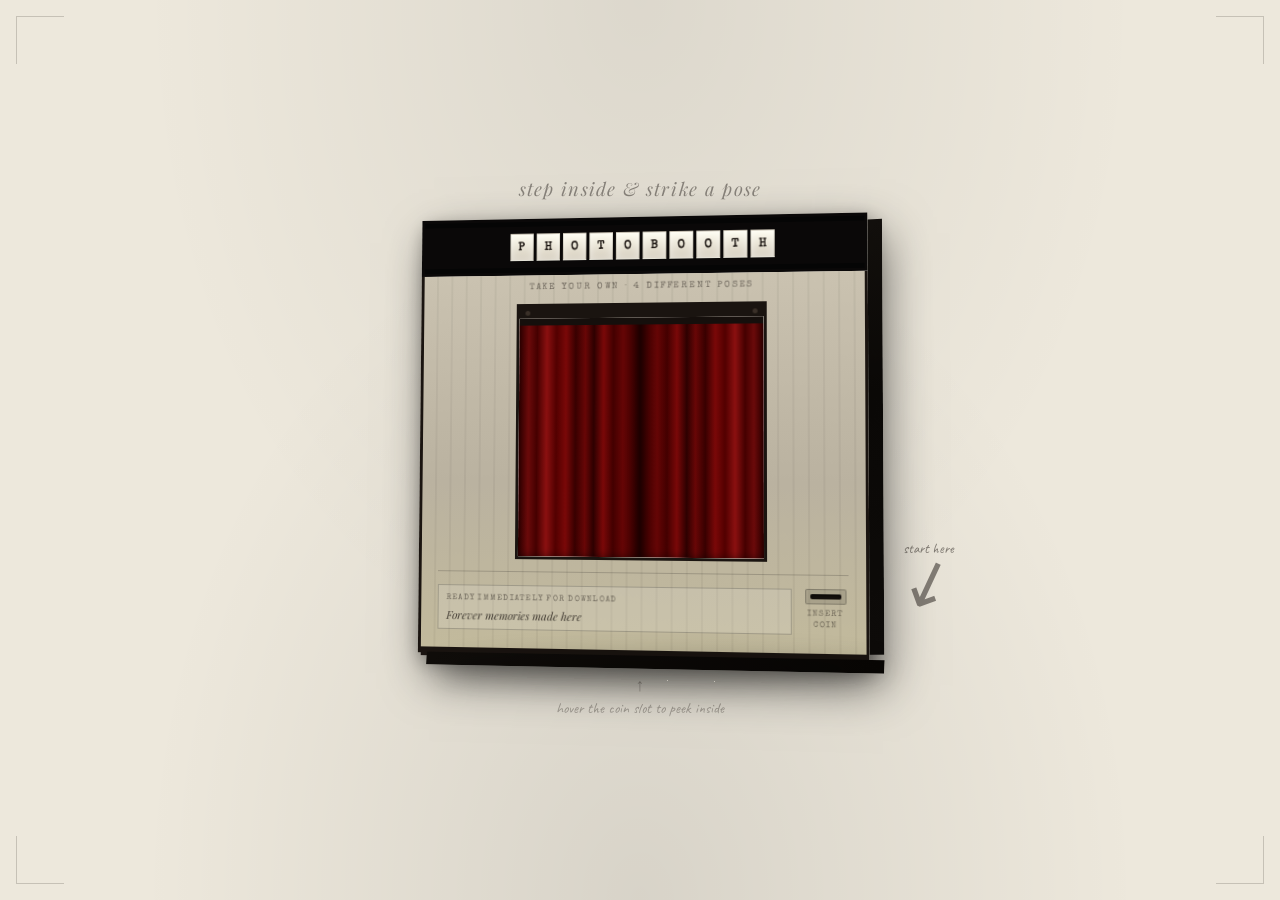
<file: index.html>
<!doctype html>
<html lang="en">
  <head>
    <meta charset="UTF-8" />
    <meta name="viewport" content="width=device-width, initial-scale=1.0" />

    <title>Hulagway</title>
    <link rel="icon" type="image/svg+xml" href="favicon.svg" />

    <link rel="preconnect" href="https://fonts.googleapis.com" />
    <link
      href="https://fonts.googleapis.com/css2?family=Special+Elite&family=Playfair+Display:ital,wght@0,900;1,400&family=Caveat:wght@400;700&display=swap"
      rel="stylesheet"
    />

    <link rel="stylesheet" href="css/style1.css" />
  </head>

  <body>
    <main class="landing" id="landing">
      <div class="page-corner top-left"></div>
      <div class="page-corner top-right"></div>
      <div class="page-corner bottom-left"></div>
      <div class="page-corner bottom-right"></div>

      <p class="tagline">step inside &amp; strike a pose</p>

      <section class="cabinet-scene">
        <div class="cabinet" id="cabinet">
          <!-- Photo booth sign -->
          <div class="sign">
            <div class="sign-rail"></div>

            <div class="sign-tiles">
              <span>P</span>
              <span>H</span>
              <span>O</span>
              <span>T</span>
              <span>O</span>
              <span>B</span>
              <span>O</span>
              <span>O</span>
              <span>T</span>
              <span>H</span>
            </div>

            <div class="sign-rail"></div>
          </div>

          <!-- Main cabinet -->
          <div class="cabinet-body">
            <p class="cabinet-sub">
              Take Your Own · 4 Different Poses
            </p>

            <!-- Curtain entrance -->
            <div class="entrance-frame">
              <div class="pelmet">
                <span></span>
                <span></span>
              </div>

              <div class="entrance" id="entrance">
                <div class="interior">
                  <!-- The real Hulagway page. It is shown when the curtains open. -->
                  <iframe
                    class="page-preview"
                    id="pagePreview"
                    src="booth.html"
                    title=""
                    tabindex="-1"
                    aria-hidden="true"
                  ></iframe>
                </div>

                <div class="curtain curtain-left"></div>
                <div class="curtain curtain-right"></div>
                <div class="curtain-rod"></div>
              </div>
            </div>

            <!-- Bottom cabinet section -->
            <div class="cabinet-bottom">
              <div class="placard">
                <div class="placard-sub">
                  Ready immediately for download
                </div>

                <div class="placard-main">
                  <em>Forever memories made here</em>
                </div>
              </div>

              <!-- Insert coin button -->
              <button
                class="coin-zone"
                id="coinZone"
                type="button"
                aria-label="Insert coin"
              >
                <div class="coin-slot-wrap">
                  <div class="coin-slot-housing">
                    <div class="coin-slot"></div>
                  </div>

                  <div class="coin-drop" id="coinDrop"></div>

                  <div class="coin-label">
                    INSERT<br />
                    COIN
                  </div>
                </div>
              </button>
            </div>
          </div>

          <!-- Cabinet 3D sides -->
          <div class="face-right"></div>
          <div class="face-bottom"></div>
        </div>

        <div class="cabinet-shadow"></div>

        <!-- Start arrow -->
        <div class="start-here">
          <span>start here</span>
          <div class="arrow">↙</div>
        </div>
      </section>

      <p class="hover-hint">
        <span class="hint-arrow">↑</span>
        <span class="desktop-hint">
          hover the coin slot to peek inside
        </span>
        <span class="mobile-hint">
          tap the coin slot to start
        </span>
      </p>
    </main>

    <!-- Custom coin cursor -->
    <div class="coin-cursor" id="coinCursor" aria-hidden="true">
      <span>¢</span>
    </div>

    <script src="js/script.js"></script>
  </body>
</html>
</file>
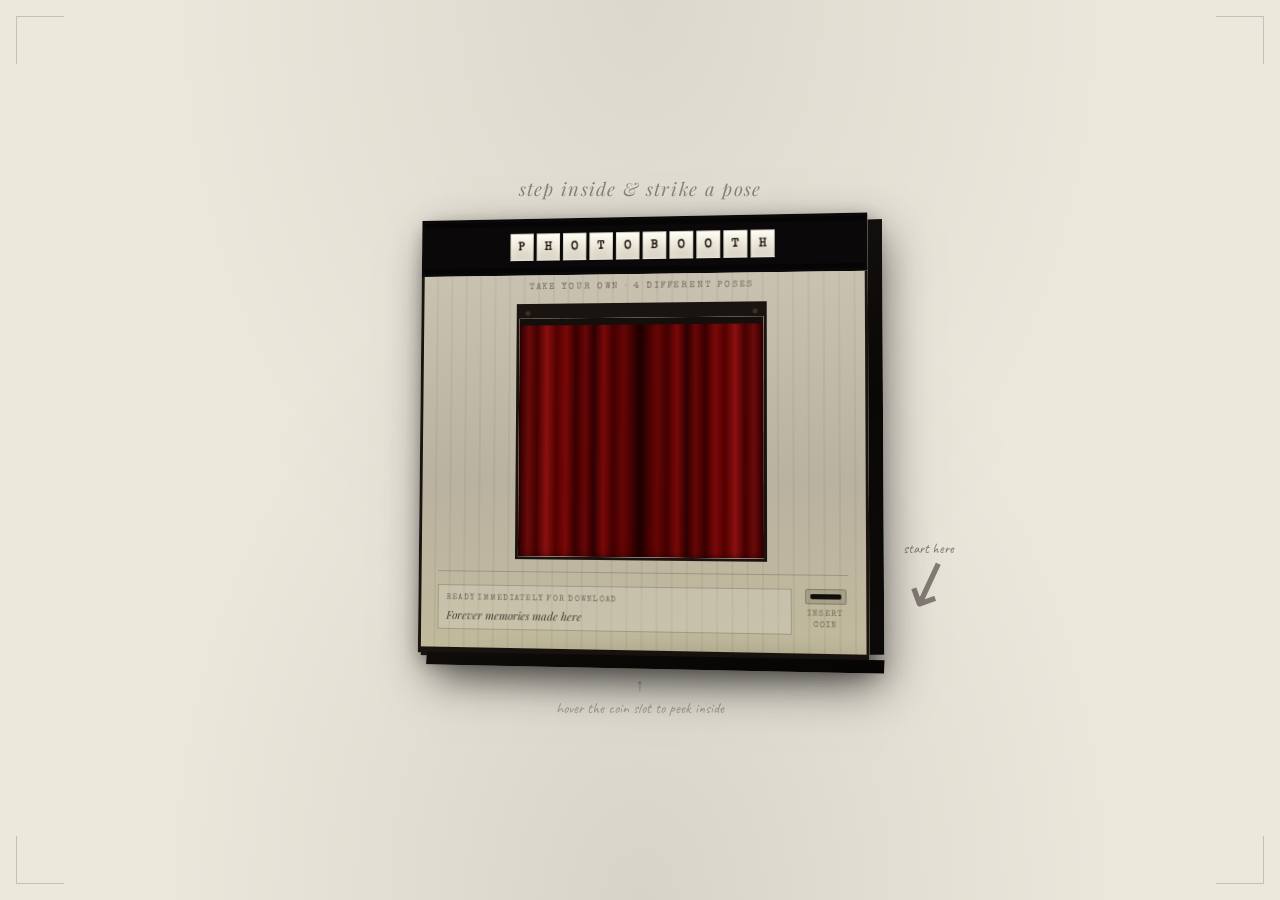
<file: intro.html>
<!doctype html>
<html lang="en">
  <head>
    <meta charset="UTF-8" />
    <meta name="viewport" content="width=device-width, initial-scale=1.0" />

    <title>Photo Booth</title>

    <link rel="preconnect" href="https://fonts.googleapis.com" />
    <link
      href="https://fonts.googleapis.com/css2?family=Special+Elite&family=Playfair+Display:ital,wght@0,900;1,400&family=Caveat:wght@400;700&display=swap"
      rel="stylesheet"
    />

    <link rel="stylesheet" href="css/style1.css" />
  </head>

  <body>
    <main class="landing" id="landing">
      <div class="page-corner top-left"></div>
      <div class="page-corner top-right"></div>
      <div class="page-corner bottom-left"></div>
      <div class="page-corner bottom-right"></div>

      <p class="tagline">step inside &amp; strike a pose</p>

      <section class="cabinet-scene">
        <div class="cabinet" id="cabinet">
          <!-- Photo booth sign -->
          <div class="sign">
            <div class="sign-rail"></div>

            <div class="sign-tiles">
              <span>P</span>
              <span>H</span>
              <span>O</span>
              <span>T</span>
              <span>O</span>
              <span>B</span>
              <span>O</span>
              <span>O</span>
              <span>T</span>
              <span>H</span>
            </div>

            <div class="sign-rail"></div>
          </div>

          <!-- Main cabinet -->
          <div class="cabinet-body">
            <p class="cabinet-sub">
              Take Your Own · 4 Different Poses
            </p>

            <!-- Curtain entrance -->
            <div class="entrance-frame">
              <div class="pelmet">
                <span></span>
                <span></span>
              </div>

              <div class="entrance" id="entrance">
                <div class="interior">
                  <div class="interior-glow"></div>

                  <div class="aperture">
                    <div class="aperture-ring">
                      <div class="aperture-dot"></div>
                    </div>
                  </div>

                  <p class="interior-cta">step inside</p>
                </div>

                <div class="curtain curtain-left"></div>
                <div class="curtain curtain-right"></div>
                <div class="curtain-rod"></div>
              </div>
            </div>

            <!-- Bottom cabinet section -->
            <div class="cabinet-bottom">
              <div class="placard">
                <div class="placard-sub">
                  Ready immediately for download
                </div>

                <div class="placard-main">
                  <em>Forever memories made here</em>
                </div>
              </div>

              <!-- Insert coin button -->
              <button
                class="coin-zone"
                id="coinZone"
                type="button"
                aria-label="Insert coin"
              >
                <div class="coin-slot-wrap">
                  <div class="coin-slot-housing">
                    <div class="coin-slot"></div>
                  </div>

                  <div class="coin-drop" id="coinDrop"></div>

                  <div class="coin-label">
                    INSERT<br />
                    COIN
                  </div>
                </div>
              </button>
            </div>
          </div>

          <!-- Cabinet 3D sides -->
          <div class="face-right"></div>
          <div class="face-bottom"></div>
        </div>

        <div class="cabinet-shadow"></div>

        <!-- Start arrow -->
        <div class="start-here">
          <span>start here</span>
          <div class="arrow">↙</div>
        </div>
      </section>

      <p class="hover-hint">
        <span class="hint-arrow">↑</span>
        <span class="desktop-hint">
          hover the coin slot to peek inside
        </span>
        <span class="mobile-hint">
          tap the coin slot to start
        </span>
      </p>
    </main>

    <!-- Custom coin cursor -->
    <div class="coin-cursor" id="coinCursor" aria-hidden="true">
      <span>¢</span>
    </div>

    <script src="js/script.js"></script>
  </body>
</html>
</file>
<file: css/style1.css>
*,
*::before,
*::after {
  box-sizing: border-box;
  margin: 0;
  padding: 0;
}

html,
body {
  min-height: 100%;
  overflow-x: hidden;
}

body {
  color: #1a1410;
  background: #ede8dc;
  cursor: none;
}

button {
  font: inherit;
}

/* Main page */

.landing {
  min-height: 100vh;
  padding: 24px 20px 30px;
  display: flex;
  flex-direction: column;
  align-items: center;
  justify-content: center;
  position: relative;
  overflow: hidden;

  background-color: #ede8dc;
  background-image:
    radial-gradient(
      ellipse at 50% 0%,
      rgba(0, 0, 0, 0.07),
      transparent 55%
    ),
    radial-gradient(
      ellipse at 50% 100%,
      rgba(0, 0, 0, 0.09),
      transparent 55%
    );

  font-family: "Special Elite", cursive;
  transition: background 2.5s ease;
}

.landing.zooming {
  background: #000;
  overflow: hidden;
}

/* Everything around the booth fades away while we zoom in. */
.landing.zooming .tagline,
.landing.zooming .page-corner,
.landing.zooming .cabinet-shadow,
.landing.zooming .start-here,
.landing.zooming .hover-hint {
  opacity: 0;
  transition: opacity 0.6s ease;
}

.tagline {
  margin-bottom: 14px;
  color: #1a1410;
  opacity: 0.45;
  font-family: "Playfair Display", serif;
  font-size: clamp(0.95rem, 2vw, 1.15rem);
  font-style: italic;
  letter-spacing: 0.07em;
  text-align: center;
}

/* Corner decorations */

.page-corner {
  width: 48px;
  height: 48px;
  position: fixed;
  opacity: 0.18;
  pointer-events: none;
}

.top-left {
  top: 16px;
  left: 16px;
  border-top: 1.5px solid #1a1410;
  border-left: 1.5px solid #1a1410;
}

.top-right {
  top: 16px;
  right: 16px;
  border-top: 1.5px solid #1a1410;
  border-right: 1.5px solid #1a1410;
}

.bottom-left {
  bottom: 16px;
  left: 16px;
  border-bottom: 1.5px solid #1a1410;
  border-left: 1.5px solid #1a1410;
}

.bottom-right {
  right: 16px;
  bottom: 16px;
  border-right: 1.5px solid #1a1410;
  border-bottom: 1.5px solid #1a1410;
}

/* Cabinet */

.cabinet-scene {
  position: relative;
  perspective: 1000px;
}

.cabinet {
  width: 450px;
  position: relative;
  transform: translate(0px, 0px) rotateY(-5deg) rotateX(2deg) scale(1);
  /* transform-origin is set in js/script.js */
  transform-style: preserve-3d;

  box-shadow:
    12px 22px 45px rgba(0, 0, 0, 0.62),
    4px 8px 18px rgba(0, 0, 0, 0.38);

  transition: transform 1.8s cubic-bezier(0.4, 0, 0.6, 1);
}

/* The zoom itself (translate + scale) is set in js/script.js,
   so the page inside the entrance ends up exactly full screen. */
.cabinet.zoom {
  transition: transform 3.2s cubic-bezier(0.5, 0, 0.25, 1);
}

.sign {
  position: relative;
  border: 3.5px solid #0a0808;
  background: #0a0808;
}

.sign-rail {
  height: 5px;
  background: #050505;
}

.sign-tiles {
  display: flex;
  justify-content: center;
  gap: 3px;
  padding: 7px 10px;
  background: #0a0808;
}

.sign-tiles span {
  width: 24px;
  height: 28px;
  display: flex;
  align-items: center;
  justify-content: center;

  color: #1a1410;
  background: linear-gradient(#fffdf0, #d4ccbc);
  border: 1px solid rgba(0, 0, 0, 0.1);

  box-shadow:
    inset 0 0 8px rgba(255, 255, 255, 0.5),
    0 1px 0 rgba(0, 0, 0, 0.15);

  font-size: 0.78rem;
  font-weight: bold;
}

.cabinet-body {
  padding: 8px 17px 12px;
  border: 3.5px solid #1a1410;
  border-top: 0;

  background:
    repeating-linear-gradient(
      90deg,
      transparent 0,
      transparent 13px,
      rgba(0, 0, 0, 0.045) 13px,
      rgba(0, 0, 0, 0.045) 15px
    ),
    linear-gradient(to bottom, #cac2b0, #bab2a0 55%, #c2ba9c);
}

.cabinet-body::after {
  content: "";
  display: block;
  height: 9px;
  margin: 18px -17px -18px;
  background: #1a1410;
}

.cabinet-sub {
  margin-bottom: 12px;
  color: #1a1410;
  opacity: 0.52;
  font-size: 0.54rem;
  letter-spacing: 0.22em;
  text-align: center;
  text-transform: uppercase;
}

/* Entrance */

.entrance-frame {
  width: 252px;
  margin: 0 auto 12px;
  border: 3.5px solid #1a1410;
}

.pelmet {
  height: 12px;
  display: flex;
  align-items: center;
  justify-content: space-between;
  padding: 0 6px;
  background: #1a1410;
}

.pelmet span {
  width: 5px;
  height: 5px;
  border-radius: 50%;
  background: #3a3028;
}

.entrance {
  height: 240px;
  position: relative;
  overflow: hidden;
  background: #050505;
}

.interior {
  position: absolute;
  inset: 0;
  overflow: hidden;
  background: #f3ebe4;
}

/* The real page is laid out at full-screen size (set in js/script.js)
   and shrunk to fit inside the entrance. */
.page-preview {
  position: absolute;
  top: 50%;
  left: 50%;
  border: 0;
  background: #f3ebe4;
  pointer-events: none;
  transform-origin: center center;
}

/* Curtains */

.curtain {
  width: 50%;
  height: 100%;
  position: absolute;
  top: 0;
  z-index: 2;

  background:
    repeating-linear-gradient(
      to right,
      #2d0000 0%,
      #6b0a0a 8%,
      #450000 15%,
      #8b1010 23%,
      #520000 31%,
      #7a0808 39%,
      #380000 47%,
      #680606 55%,
      #2d0000 62%,
      #7a0808 70%,
      #430000 78%,
      #650505 86%,
      #2d0000 100%
    );

  transition: transform 5.2s cubic-bezier(0.16, 1, 0.3, 1);
}

.curtain-left {
  left: 0;
  box-shadow: inset -3px 0 8px rgba(0, 0, 0, 0.5);
}

.curtain-right {
  right: 0;
  transform: scaleX(-1);
  box-shadow: inset -3px 0 8px rgba(0, 0, 0, 0.5);
}

.curtains-open .curtain-left {
  transform: translateX(-100%);
}

.curtains-open .curtain-right {
  transform: scaleX(-1) translateX(-100%);
}

.curtain-rod {
  position: absolute;
  top: 0;
  right: 0;
  left: 0;
  z-index: 3;
  height: 7px;
  background: #150f0c;
}

.curtains-open .curtain-rod {
  opacity: 0;
  transition: opacity 0.8s ease 0.3s;
}

/* Cabinet bottom */

.cabinet-bottom {
  display: flex;
  align-items: flex-start;
  gap: 10px;
  padding-top: 13px;
  border-top: 1.5px solid rgba(0, 0, 0, 0.18);
}

.placard {
  flex: 1;
  padding: 6px 8px;
  border: 1.5px solid rgba(0, 0, 0, 0.2);
  background: rgba(255, 255, 255, 0.13);
}

.placard-sub {
  margin-bottom: 4px;
  color: #1a1410;
  opacity: 0.5;
  font-size: 0.52rem;
  letter-spacing: 0.15em;
  line-height: 1.5;
  text-transform: uppercase;
}

.placard-main {
  color: #1a1410;
  opacity: 0.75;
  font-family: "Playfair Display", serif;
  font-size: 0.7rem;
  font-style: italic;
}

/* Insert coin */

.coin-zone {
  width: 45px;
  padding: 0;
  position: relative;
  border: 0;
  background: transparent;
  cursor: none;
}

.coin-slot-wrap {
  display: flex;
  flex-direction: column;
  align-items: center;
  gap: 5px;
  position: relative;
}

.coin-slot-housing {
  width: 40px;
  padding: 4px;
  border: 1px solid rgba(0, 0, 0, 0.22);
  border-radius: 2px;
  background: rgba(0, 0, 0, 0.12);
  transition: 0.25s ease;
}

.coin-zone:hover .coin-slot-housing {
  border-color: rgba(200, 150, 40, 0.3);
  background: rgba(0, 0, 0, 0.18);
  box-shadow:
    0 0 6px rgba(200, 150, 40, 0.2),
    inset 0 0 4px rgba(200, 150, 40, 0.1);
}

.coin-slot {
  width: 100%;
  height: 5px;
  border-radius: 2px;
  background: #1a1410;
  box-shadow: inset 0 2px 4px rgba(0, 0, 0, 0.7);
}

.coin-label {
  color: #1a1410;
  opacity: 0.48;
  font-size: 0.48rem;
  letter-spacing: 0.14em;
  line-height: 1.4;
  text-align: center;
}

.coin-drop {
  width: 20px;
  height: 20px;
  position: absolute;
  top: -24px;
  left: 50%;
  z-index: 10;

  border: 1.5px solid #8a5c10;
  border-radius: 50%;
  opacity: 0;
  pointer-events: none;
  transform: translateX(-50%);

  background: radial-gradient(
    circle at 35% 30%,
    #fdf3a0 0%,
    #f0c040 28%,
    #c08820 58%,
    #8a5c10 100%
  );

  box-shadow:
    inset 0 1px 3px rgba(255, 255, 255, 0.5),
    0 2px 6px rgba(0, 0, 0, 0.4);
}

.coin-drop.dropping {
  animation: coinDrop 0.5s ease-in forwards;
}

/* 3D cabinet sides */

.face-right {
  width: 14px;
  height: 97%;
  position: absolute;
  top: 1.5%;
  right: -14px;
  background: linear-gradient(to bottom, #120f0c, #0a0806 40%, #0d0b09);
  transform: skewY(-1.5deg);
  transform-origin: left top;
}

.face-bottom {
  height: 13px;
  position: absolute;
  right: -14px;
  bottom: -12px;
  left: 2%;
  background: linear-gradient(to right, #100d0a, #080604);
  transform: skewX(-3deg);
}

/* Shadow and arrow */

.cabinet-shadow {
  height: 30px;
  position: absolute;
  right: -5%;
  bottom: -28px;
  left: 5%;
  border-radius: 50%;
  background: rgba(0, 0, 0, 0.35);
  filter: blur(12px);
  opacity: 0.6;
}

.start-here {
  position: absolute;
  right: -90px;
  bottom: 48px;
  display: flex;
  flex-direction: column;
  align-items: center;
  color: #1a1410;
  opacity: 0.5;
  font-family: "Caveat", cursive;
  font-size: 0.9rem;
  animation: arrowWobble 3s ease-in-out infinite;
}

.arrow {
  font-family: sans-serif;
  font-size: 4rem;
  line-height: 0.8;
  transform: rotate(-20deg);
}

/* Hint */

.hover-hint {
  margin-top: 18px;
  color: #1a1410;
  opacity: 0.32;
  font-family: "Caveat", cursive;
  font-size: 0.95rem;
  text-align: center;
}

.hint-arrow {
  display: block;
  margin-bottom: 2px;
  font-size: 1.1rem;
}

.mobile-hint {
  display: none;
}

/* Coin cursor */

.coin-cursor {
  width: 32px;
  height: 32px;
  position: fixed;
  z-index: 9999;

  display: flex;
  align-items: center;
  justify-content: center;

  border: 2px solid #8a5c10;
  border-radius: 50%;
  pointer-events: none;
  transform: translate(-50%, -50%);

  background: radial-gradient(
    circle at 35% 30%,
    #fdf3a0 0%,
    #f0c040 28%,
    #c08820 58%,
    #8a5c10 100%
  );

  box-shadow:
    inset 0 1px 4px rgba(255, 255, 255, 0.55),
    inset 0 -2px 3px rgba(0, 0, 0, 0.25),
    0 2px 8px rgba(0, 0, 0, 0.45);

  opacity: 0;
  transition: opacity 0.15s ease;
}

.coin-cursor::before {
  content: "";
  position: absolute;
  inset: 3px;
  border: 1px solid rgba(255, 220, 80, 0.45);
  border-radius: 50%;
}

.coin-cursor span {
  position: relative;
  z-index: 1;
  color: rgba(100, 60, 0, 0.65);
  font-family: "Special Elite", serif;
  font-size: 13px;
}

/* Animations */

@keyframes coinDrop {
  0% {
    opacity: 1;
    transform: translateX(-50%) translateY(0) scale(1);
  }

  60% {
    opacity: 1;
    transform: translateX(-50%) translateY(18px) scale(0.85);
  }

  100% {
    opacity: 0;
    transform: translateX(-50%) translateY(28px) scale(0.3);
  }
}

@keyframes arrowWobble {
  0%,
  100% {
    transform: rotate(-3deg) scale(1);
  }

  50% {
    transform: rotate(4deg) scale(1.04);
  }
}

/* Responsive layout */

@media (max-width: 680px) {
  .start-here {
    display: none;
  }
}

@media (max-width: 500px) {
  .desktop-hint {
    display: none;
  }

  .mobile-hint {
    display: inline;
  }
}

@media (max-width: 380px) {
  .cabinet {
    width: 295px;
  }

  .entrance-frame {
    width: 215px;
  }

  .sign-tiles span {
    width: 20px;
    height: 24px;
    font-size: 0.68rem;
  }
}
</file>
